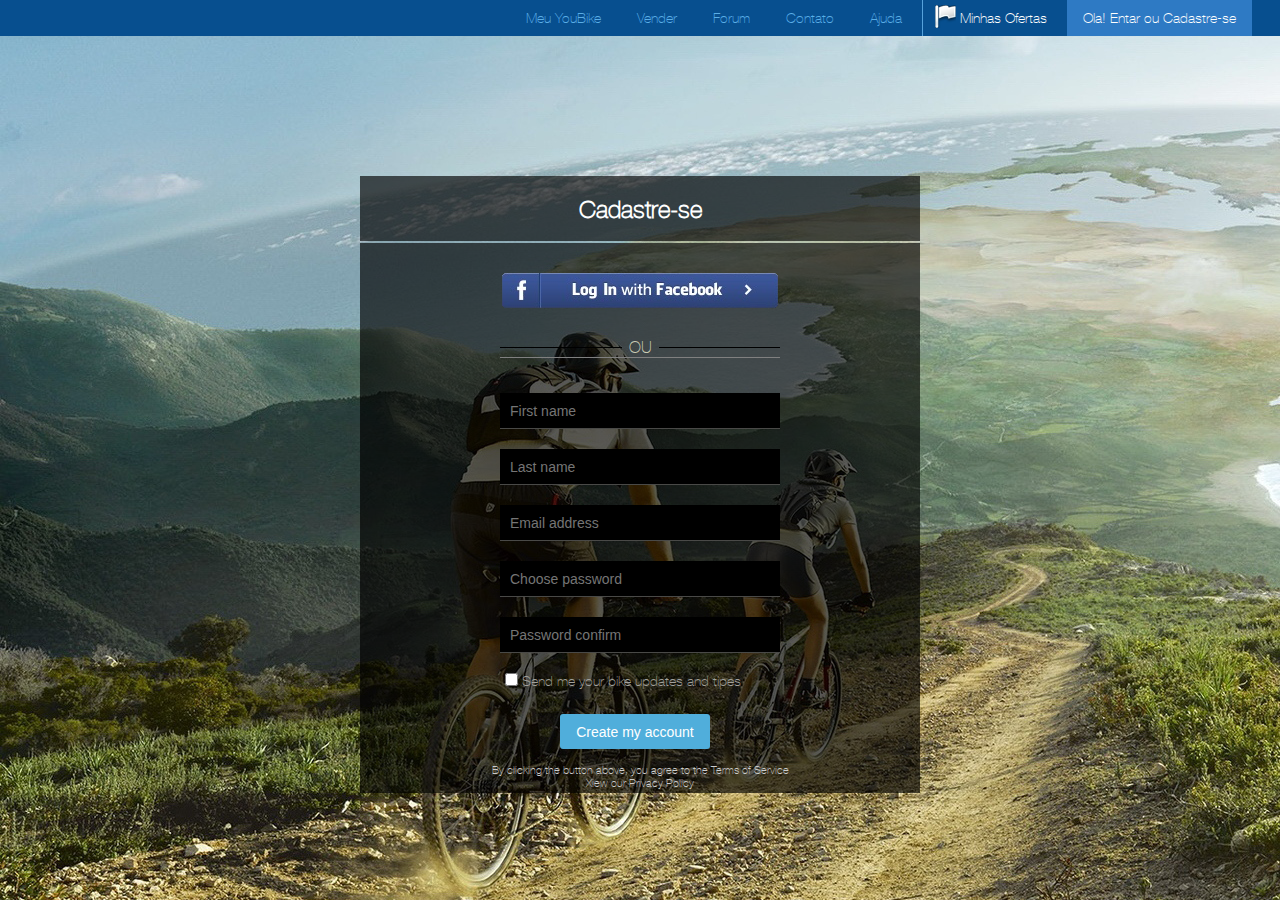
<file: index.html>
<!DOCTYPE html>
<html lang="en">
<head>
	<meta charset="UTF-8">
	<title>cadastre</title>
	<link rel="stylesheet" href="css/style.css">
</head>
<body>
	<div class="wrapper">
		<div class="header">
			<div class="menu">
				<ul >
					<li><a href="#">Meu YouBike</a></li>
					<li><a href="#">Vender</a></li>
					<li><a href="#">Forum</a></li>
					<li><a href="#">Contato</a></li>
					<li><a href="#">Ajuda</a></li>
					<li class="icon"><a href="#">
						<img src="img/icon.png" alt="Иконка" class="img">Minhas Ofertas
					</a></li>
					<li class="last-child">
						<span>Ola!
						<a href="#" class="under"> 
						<a href="#" class="under">Entar</a>
						ou
							<a href="#" class="under">Cadastre-se	</a> 
						</a>
					</span>
						
					</li>
				</ul>
			</div>
		</div>
		<div class="content">
			<div class="box1">
				<h2>
					Cadastre-se
				</h2>
			</div>
			<div class="form">
				<div class="lolo-fb">
					<img src="img/fb.png" alt="Логотип ">
				</div>
				<form action="#">
					<div class="border">
						<fieldset >
							<legend> OU</legend>
						</fieldset>
					</div>
						<div class="info-form">
							<input type="text" name="first_name" placeholder="First name" reguired>
							<input type="text" name="second_name" placeholder="Last name" reguired>
							<input type="email" name="email" placeholder="Email address" reguired>
							<input type="password" name="password" placeholder="Choose password" reguired>
							<input type="password" name="repeat_password" placeholder="Password confirm" reguired>
						</div>
						<div class="check">
							<label >
								<input type="checkbox" name="agree"> Send me your bike updates and tipes
							</label>
							
						</div>
						<div class="button1">
							<input type="submit" value="Create my account" >
						</div>
				</form>
				<div class="footer">
					<p>
						By clicking the button above, you agree to the Terms of Service
					</p> 
					<p>
						Xiew our Privacy Policy
					</p>
					
				</div>
			</div>
		</div>

	</div>
</body>
</html>
</file>
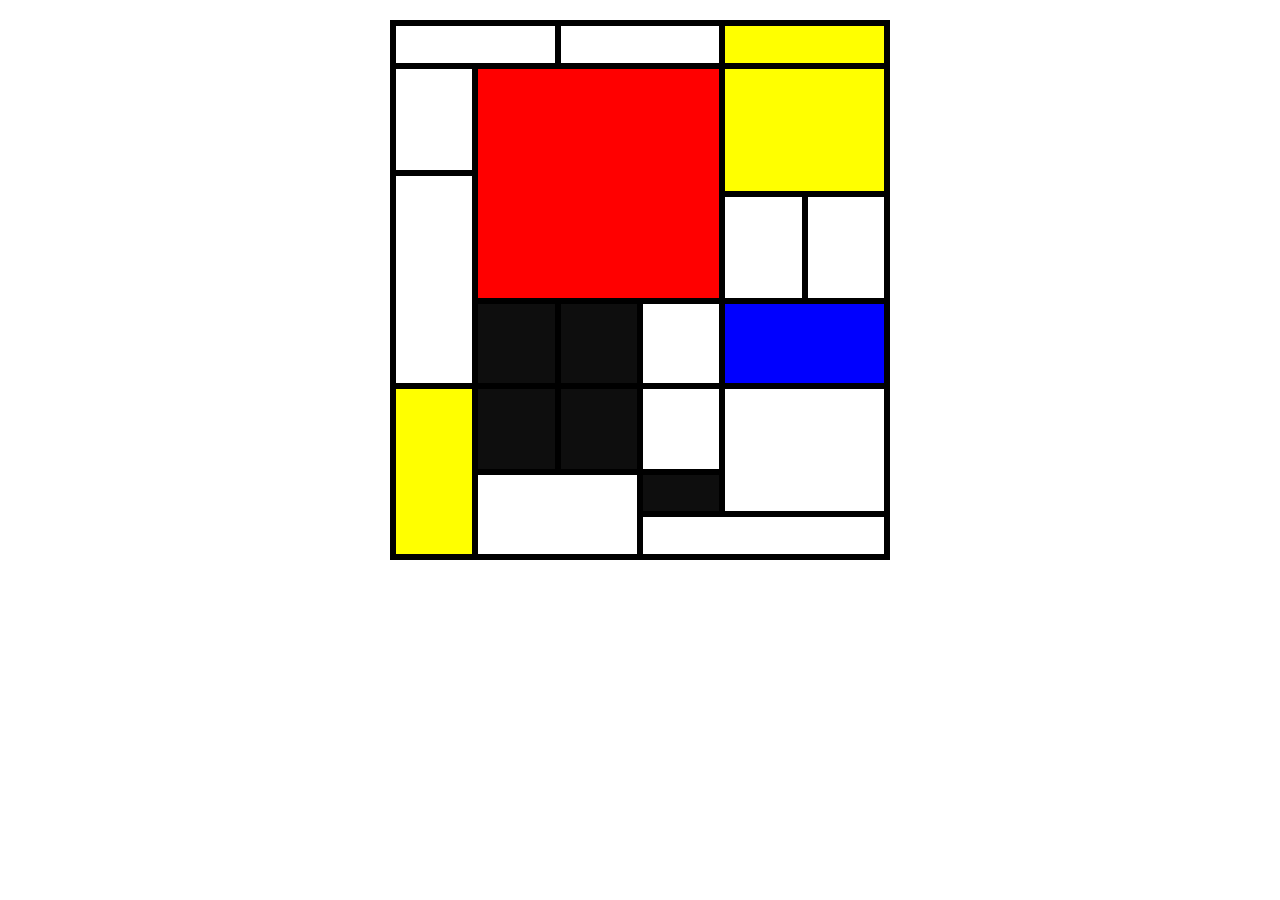
<file: dopzad.html>
<!DOCTYPE html>
<html lang="en">
<head>
	<meta charset="UTF-8">
	<title>Картина Модриана	</title>
	<link rel="stylesheet" href="css/table.css">
</head>
<body>
	<div class="table">
		<table >
			<tr rowspan="2">
				<td colspan="6" rowspan="2"></td>
				<td colspan="8" rowspan="2"></td>
				<td colspan="6" rowspan="2" class="yellow"></td>
			</tr>

			<tr>
			</tr>

			<tr>
				<td colspan="3" rowspan="5"></td>
				<td colspan="11" rowspan="11" class="red"></td>
				<td colspan="6" rowspan="6" class="yellow"></td>
			</tr>

			<tr>
			</tr>

			<tr>
			</tr>

			<tr>
			</tr>

			<tr>
			</tr>

			<tr>
				<td colspan="3" rowspan="10"></td>
			</tr>

			<tr>
				<td colspan="3" rowspan="5" ></td>
				<td colspan="3" rowspan="5" ></td>
			</tr>

			<tr>
			</tr>

			<tr>
			</tr>

			<tr>
			</tr>

			<tr>
			</tr>

			<tr>
				<td colspan="3" rowspan="4" class="black"></td>
				<td colspan="3" rowspan="4" class="black"></td>
				<td colspan="5" rowspan="4"></td>
				<td colspan="6" rowspan="4" class="blue"></td>
			</tr>

			<tr>
			</tr>

			<tr>
			</tr>

			<tr>
			</tr>

			<tr>
				<td colspan="3" rowspan="8" class="yellow"></td>
				<td colspan="3" rowspan="4" class="black"></td>
				<td colspan="3" rowspan="4" class="black"></td>
				<td colspan="5" rowspan="4"></td>
				<td colspan="6" rowspan="6"></td>
			</tr>

			<tr>
			</tr>

			<tr>
			</tr>

			<tr>
			</tr>

			<tr>
				<td colspan="6" rowspan="4"></td>
				<td colspan="5" rowspan="2" class="black"></td>
			</tr>

			<tr>
			</tr>

			<tr>
				<td colspan="11" rowspan="2"></td>
			</tr>

			<tr>
			</tr>
		</table>
	</div>
</body>
</html>
</file>
<file: css/style.css>
*{
	margin: 0;
	padding: 0;
}
@font-face {
    font-family: 'Helvetica Neue Regular';
    src: url('../fonts/helveticaneue-thin-webfont.eot');
    src: url('../fonts/helveticaneue-thin-webfont.eot?#iefix') format('embedded-opentype'),
         url('../fonts/helveticaneue-thin-webfont.woff2') format('woff2'),
         url('../fonts/helveticaneue-thin-webfont.woff') format('woff'),
         url('../fonts/helveticaneue-thin-webfont.ttf') format('truetype');
    font-weight: normal;
    font-style: normal;

}
body {
	width: 100%;
	height: 100%;
	background-image: url(../img/bg.png);
	background-repeat: no-repeat;
	margin: 0 auto;
	font-family:"Helvetica Neue Regular", Tahoma, sans-serif;
}
.wrapper{
	width: 100%;
	height: 100%;
}
.header{
	height: 36px;
	background-color: #074f8f;
	width: 100%;
	margin-bottom: 140px;
}
.menu{
	width: 770px;
	height: 100%;
	float: right;
	
}
.menu ul {
	list-style: none;
}
.menu li {
	text-align: center;
	font-size: 14px;
	display: inline-block;
	padding: 10px 16px;
}
.menu a {
	text-decoration: none;
	color: #5aaee7;
}
.menu li:hover {
	background-color: #4eabda;
	cursor: pointer;
}
.menu li:hover a {
	color: white;
}
.menu .icon {
	padding-top: 0;
	border-left: 1px solid #56a2dc;
	color: white;
}

.img {
	position: relative;
	top: 5px;
	right: 4px;
}
.menu .icon a{
	color: white;
}	
	
.last-child span {
	color: white;
}
.last-child   {
	color: white;
	background-color: #2e7ac4;
}
.last-child a{
	color: white;
}
 .menu .last-child:hover {
	background-color: #2e7ac4;
} 
.menu .last-child:hover a {
	text-decoration: underline;
}


.content {
	width: 560px;
	height: 615px;
	margin: 0 auto;
}
.box1 {
	width: 100%;
	height: 65px;
	margin-bottom: 2px;
	text-align: center;
	color: white;
	background-color: rgba(0, 0, 0, 0.65);
}
.box1 h2 {
	padding-top: 20px;
	font-size: 24px;
}
.form {
	width: 100%;
	height: 550px;
	background-color: rgba(0, 0, 0, 0.65);
}
.lolo-fb {
	width: 100%;
	height: 35px;
	text-align: center;
	padding: 30px 0;
}
.lolo-fb img {
	cursor: pointer;
}
.border {
	width: 100%;

}
.border fieldset{
	width: 280px;
	margin: 0 auto;
	margin-bottom: 35px;
	border: 0px solid black;
	border-top: 1px solid black;
	border-bottom: 1px solid grey;
	height: 9px;
}
.border legend {
	padding:0 7px; 
	color: #CACDB6;
	text-align: center;
	margin:0 auto;
}
.info-form {
	width: 100%;
}
.info-form input{
	width: 270px;
	height: 35px;
	margin: 0 auto;
	margin-bottom: 20px;
	padding-left: 10px;
	display: block;
	color: #A9A984;
	font-size: 14px;
	background-color: #000000;
	border: 0 solid #494947;
	border-bottom: 1px solid #494947 ;
}
.info-form input:focus {
	background-color: #1b5288;
	-webkit-box-shadow: 0px 0px 10px 5px rgba(86,145,184,1);
	-moz-box-shadow: 0px 0px 10px 5px rgba(86,145,184,1);
	box-shadow: 0px 0px 10px 5px rgba(86,145,184,1);
}
.check {
	width: 270px;
	margin: 0 auto;
	color: #a2a19c;
	font-size: 14px;
}
.check label {
	cursor: pointer;
}
.button1 {
	width: 280px;
	margin: 0 auto;
	
}
.button1 input {
	width: 150px;
	height: 35px;
	margin: 25px 60px;
	margin-bottom: 15px;
	background-color: #50aedb;
	border: 0px solid #50aedb;
	border-radius: 3px;
	cursor: pointer;
	color: white;
	font-size: 14px;
}
.footer {
	width: 310px;
	margin: 0 auto;
	font-size: 11px;
	text-align: center;
	color: #cccccc;
}
</file>
<file: css/table.css>
* {
	margin: 0;
	padding: 0;
}
body {
	width: 1200px;
	margin: 0 auto;
}
.table {
	width: 500px;
	margin: 20px auto;
}
.table table {
	width: 500px;
	height: 540px;
	/*background-color: grey;*/
	border: 3px solid black;
	border-collapse: separate;
	border-spacing: 0;
}
.table td, .table tr {
	width: 20px;
	height: 20px;
	border: 3px solid black;
	border-collapse: separate;

}
.table .yellow {
	background-color: yellow;
}
.table .black {
	background-color: #0E0E0E;
}
.table .red {
	background-color: red;
}
.table .blue {
	background-color: blue;
}
</file>
